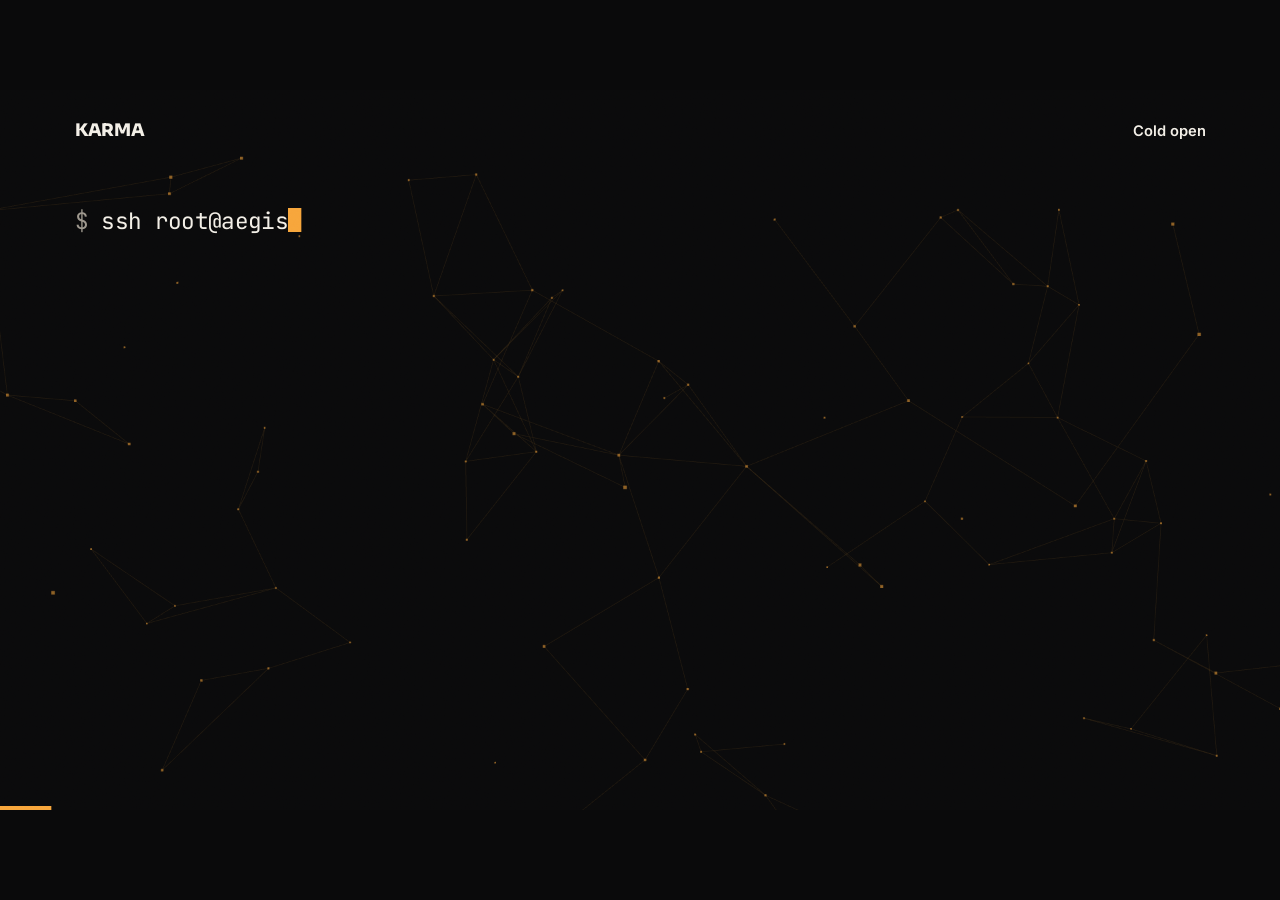
<file: presentation/index.html>
<!doctype html>
<html lang="en">
<head>
<meta charset="utf-8">
<meta name="viewport" content="width=device-width,initial-scale=1">
<title>KARMA — The attack returns</title>
<link rel="icon" href="assets/logo_icon.ico">
<link rel="stylesheet" href="styles.css">
</head>
<body>
<div class="stage" id="stage">
  <canvas id="net" aria-hidden="true"></canvas>

  <header class="chrome" id="chrome">
    <span class="wordmark" id="home" title="Back to the first slide (Home)">KARMA</span>
    <span class="chapter" id="chapter">Cold open</span>
  </header>

  <main id="deck">

  <!-- 1 · COLD OPEN -->
  <section class="slide f-dark" data-chapter="Cold open" data-id="cold">
    <pre class="term" id="term" aria-label="An attacker logs in over SSH and runs whoami and cat /etc/passwd"></pre>
    <div class="cold-copy">
      <h2 class="mega split">Someone just broke in.</h2>
      <p class="lede in">Not into our server. Into our trap.</p>
    </div>
  </section>

  <!-- 2 · COVER -->
  <section class="slide f-split" data-chapter="Threat deception platform" data-id="cover">
    <div class="cover-head" aria-hidden="true">
      <div class="ch ch-top"><span>The attack <span class="slot"><video muted loop playsinline preload="auto" poster="assets/video/attack-map.jpg"><source src="assets/video/attack-map.webm" type="video/webm"><source src="assets/video/attack-map.mp4" type="video/mp4"></video></span></span><span>returns.</span></div>
      <div class="ch ch-bot"><span>The attack <span class="slot slot-ghost"></span></span><span>returns.</span></div>
    </div>
    <h1 class="sr">The attack returns: KARMA, a honeypot threat-deception platform</h1>
    <div class="cover-foot">
      <p class="cover-sub in">KARMA is a honeypot platform. It lures attackers into fake servers, reads every move they make, and locks them out.</p>
      <p class="cover-meta in">Semester VI Diploma Major Project · Cyber Security &amp; Engineering · The Oxford Evening Polytechnic</p>
    </div>
  </section>

  <!-- 3 · WORLD BREACHES -->
  <section class="slide f-dark" data-chapter="The problem" data-id="world" data-steps="4">
    <div class="names-col">
      <h2 class="names split-off">
        <span class="lead-in">Breached since 2024:</span>
        <span class="nm" data-i="0">Salesforce,</span>
        <span class="nm" data-i="1">Coupang,</span>
        <span class="nm" data-i="2">Co-op,</span>
        <span class="nm" data-i="3">Jaguar Land Rover,</span>
        <span class="nm" data-i="4">Canvas.</span>
      </h2>
      <p class="note in">Real headlines. Press <b>→</b> to walk through them.</p>
    </div>
    <div class="evidence">
      <div class="pile">
        <img class="clip" data-i="0" src="assets/news/salesforce.jpg" alt="TechCrunch headline: Hacking group claims theft of 1 billion records from Salesforce customer databases">
        <img class="clip" data-i="1" src="assets/news/coupang.jpg" alt="TechCrunch headline: Korea's Coupang says data breach exposed nearly 34M customers' personal information">
        <img class="clip" data-i="2" src="assets/news/coop.jpg" alt="TechCrunch headline: UK retail giant Co-op confirms hackers stole all 6.5 million customer records">
        <img class="clip" data-i="3" src="assets/news/jlr.jpg" alt="City AM headline: £1.9bn price tag makes JLR Britain's most expensive cyber attack">
        <img class="clip" data-i="4" src="assets/news/canvas.jpg" alt="KrebsOnSecurity headline: Canvas Breach Disrupts Schools and Colleges Nationwide">
      </div>
      <div class="figure">
        <div class="big" id="worldNum">1 billion</div>
        <div class="cap" id="worldCap">records claimed stolen from Salesforce customers' databases</div>
        <div class="src" id="worldSrc">TechCrunch · 3 October 2025</div>
      </div>
    </div>
  </section>

  <!-- 4 · INDIA -->
  <section class="slide f-dark" data-chapter="The problem" data-id="india" data-steps="2">
    <div class="names-col">
      <h2 class="names split-off">
        <span class="lead-in">And here in India:</span>
        <span class="nm" data-i="0">Star Health,</span>
        <span class="nm" data-i="1">Tata Technologies,</span>
        <span class="nm" data-i="2">and 29 lakh more.</span>
      </h2>
      <p class="note in">It is not somewhere else. It is here, in the same country.</p>
    </div>
    <div class="evidence">
      <div class="pile">
        <img class="clip" data-i="0" src="assets/news/starhealth.jpg" alt="TechCrunch headline: India's Star Health confirms data breach after cybercriminals post customers' health data online">
        <img class="clip" data-i="1" src="assets/news/tata.jpg" alt="BleepingComputer headline: Hunters International ransomware claims attack on Tata Technologies">
        <img class="clip" data-i="2" src="assets/news/certin.jpg" alt="Morung Express headline: CERT-In handled over 29.44 lakh cyber incidents in 2025">
      </div>
      <div class="figure">
        <div class="big" id="indiaNum">31 million</div>
        <div class="cap" id="indiaCap">policyholders' names, addresses and medical reports posted online</div>
        <div class="src" id="indiaSrc">TechCrunch · 9 October 2024</div>
      </div>
    </div>
  </section>

  <!-- 5 · 241 DAYS -->
  <section class="slide f-dark" data-chapter="The problem" data-id="days">
    <div class="days-copy">
      <h2 class="h2 split">241 days inside before anyone notices.</h2>
      <p class="lede in">That is the average time to identify and contain a breach. Each square is one day the intruder walks around unseen.</p>
      <p class="src in">IBM Cost of a Data Breach Report 2025 · average cost of a breach: $4.44 million</p>
    </div>
    <div class="days-grid" id="daysGrid" aria-hidden="true"></div>
    <div class="days-count"><span id="daysNum">0</span><span class="days-unit">days</span></div>
  </section>

  <!-- 6 · WALLS FAIL -->
  <section class="slide f-paper" data-chapter="Why walls fail" data-id="walls">
    <div class="ledger-head">
      <h2 class="h2 split">Attackers bring keys.</h2>
      <p class="lede in">A firewall checks the door. It blocks what it knows is bad. A stolen login, a trusted supplier or a ransomware loader looks good, so it walks straight in.</p>
      <p class="src in">Verizon 2025 Data Breach Investigations Report · 12,195 confirmed breaches</p>
    </div>
    <div class="ledger">
      <div class="row in"><span class="fig">22</span><span class="unit">%</span><span class="cap">start with <b>stolen credentials</b>: a valid password the firewall waves through.</span></div>
      <div class="row in"><span class="fig">44</span><span class="unit">%</span><span class="cap">involve <b>ransomware</b>; the damage is done before anyone looks.</span></div>
      <div class="row in"><span class="fig">30</span><span class="unit">%</span><span class="cap">come through a <b>third party</b> you already trust.</span></div>
    </div>
  </section>

  <!-- 7 · THE SHIFT -->
  <section class="slide f-amber" data-chapter="The shift" data-id="shift">
    <h2 class="mega split">Stop building walls. | Lay traps.</h2>
    <p class="lede shift-lede in">A <b>honeypot</b> is a decoy server that looks more valuable than the real one. Nobody has a reason to touch it, so anyone who does is an intruder.</p>
    <div class="versus">
      <div class="vs-col in"><h3>A firewall</h3><p>waits at the edge</p><p>blocks only what it already knows</p><p>thousands of alerts, most of them noise</p><p>sees nothing once they are inside</p></div>
      <div class="vs-col vs-trap in"><h3>A honeypot</h3><p>invites the attacker in</p><p>treats any touch as an attack</p><p>almost no false positives</p><p>records every move inside</p></div>
    </div>
  </section>

  <!-- 8 · HOW IT WORKS (drag through the stages) -->
  <section class="slide f-halves" data-chapter="How a honeypot works" data-id="how" data-steps="3">
    <div class="how-left">
      <div class="clauses">
        <h2 class="clause on" data-i="0">Lure them in.</h2>
        <h2 class="clause" data-i="1">Let them touch the fake.</h2>
        <h2 class="clause" data-i="2">Read every move.</h2>
        <h2 class="clause" data-i="3">Lock the door behind them.</h2>
      </div>
      <div class="explains">
        <p class="explain on" data-i="0">KARMA runs fake services that look real: an Ubuntu SSH server, a company web portal, an FTP file share full of tempting files.</p>
        <p class="explain" data-i="1">The attacker aims at production, but the first thing they reach is the decoy. The real server is never touched.</p>
        <p class="explain" data-i="2">Every command is logged, mapped to a MITRE ATT&amp;CK technique and given a risk score from 0 to 100.</p>
        <p class="explain" data-i="3">Cross a risk of 75 and KARMA quarantines the attacker. Every new attempt is refused and shown as BLOCKED.</p>
      </div>
    </div>
    <div class="how-right">
      <svg class="howsvg" id="howSvg" viewBox="0 0 900 780" role="img" aria-label="Diagram: an attacker aims at the real server, the path bends into the KARMA decoy, the attack is profiled and the attacker is blocked">
        <g class="n-real">
          <rect x="560" y="40" width="310" height="190" rx="14"/>
          <text x="715" y="125" class="t-big">Real server</text>
          <text x="715" y="172" class="t-small" id="realState">untouched</text>
        </g>
        <g class="n-decoy">
          <rect class="decoy-glow" x="544" y="464" width="342" height="222" rx="22"/>
          <rect x="560" y="480" width="310" height="190" rx="14"/>
          <text x="715" y="565" class="t-big">KARMA decoy</text>
          <text x="715" y="612" class="t-small">ubuntu · ssh 2222</text>
        </g>
        <g class="n-atk">
          <rect x="30" y="280" width="260" height="170" rx="14"/>
          <text x="160" y="358" class="t-big">Attacker</text>
          <text x="160" y="404" class="t-small" id="atkState">scanning…</text>
        </g>
        <path class="p-aim" d="M290 340 C 420 290, 460 150, 560 135"/>
        <path class="p-bend" id="pBend" d="M290 390 C 430 420, 450 570, 560 575"/>
        <circle class="pkt" r="11" cx="290" cy="390"/>
        <g id="howTag"><g transform="translate(300 690)">
          <rect width="300" height="80" rx="10"/>
          <text x="22" y="34" class="t-tag">T1059 · Execution</text>
          <text x="22" y="64" class="t-tag2">risk 90 / 100</text>
        </g></g>
        <g id="howLock"><g transform="translate(115 490)">
          <rect width="90" height="72" rx="10" y="38"/>
          <path d="M20 40 v-14 a25 25 0 0 1 50 0 v14" />
          <text x="45" y="160" class="t-blocked" text-anchor="middle">BLOCKED</text>
        </g></g>
      </svg>
      <div class="stops">
        <input type="range" min="0" max="3" step="1" value="0" id="howRange" aria-label="Stage">
        <div class="stop-names"><span class="on">Lure</span><span>Trap</span><span>Profile</span><span>Contain</span></div>
      </div>
    </div>
  </section>

  <!-- 9 · REVEAL -->
  <section class="slide f-dark" data-chapter="Introducing" data-id="reveal" data-steps="1">
    <h2 class="karma" aria-label="KARMA: Kanaka, Abhijeet, Raghunandan, Monitoring and Active cyber deception">KARMA</h2>
    <div class="acro" aria-hidden="true">
      <div class="ac"><b>K</b>anaka</div><div class="ac"><b>A</b>bhijeet</div><div class="ac"><b>R</b>aghunandan</div><div class="ac"><b>M</b>onitoring &amp;</div><div class="ac"><b>A</b>ctive cyber deception</div>
    </div>
    <p class="lede reveal-sub in">In security, karma is an attack that comes back to its sender. KARMA turns your own network into the trap.</p>
  </section>

  <!-- OBJECTIVES -->
  <section class="slide f-paper" data-chapter="Objectives" data-id="goals">
    <div class="ledger-head">
      <h2 class="h2 split">What we set out to build.</h2>
      <p class="lede in">One laptop that lures an attacker in, watches every move, names the technique and locks them out, live.</p>
      <p class="note scope in"><b>Out of scope:</b> guarding a real production network, machine-learning detection, and multi-site deployment.</p>
    </div>
    <ol class="goals">
      <li class="in"><span class="gn">01</span><span><b>Lure.</b> Convincing fake services: SSH, web portal, FTP, Telnet and RDP.</span></li>
      <li class="in"><span class="gn">02</span><span><b>Record.</b> Log every command and request, without anything running on the host.</span></li>
      <li class="in"><span class="gn">03</span><span><b>Classify.</b> Name each action with MITRE ATT&amp;CK and score its risk from 0 to 100.</span></li>
      <li class="in"><span class="gn">04</span><span><b>Contain.</b> Quarantine high-risk attackers automatically.</span></li>
      <li class="in"><span class="gn">05</span><span><b>Explain.</b> A live dashboard, attack map, phone alerts and an AI analyst.</span></li>
    </ol>
  </section>

  <!-- EXISTING TOOLS -->
  <section class="slide f-dark" data-chapter="Existing tools" data-id="compare">
    <h2 class="h2 split">Others do one part. KARMA does the loop.</h2>
    <div class="cmp">
      <div class="cr ch in"><span>Tool</span><span>What it does</span><span>What it leaves to you</span></div>
      <div class="cr in"><b>Firewall &amp; antivirus</b><span>Blocks traffic and files it already knows are bad</span><span>Blind to a valid, stolen login</span></div>
      <div class="cr in"><b>Cowrie</b><span>SSH and Telnet honeypot that writes logs</span><span>No dashboard, no MITRE view, no blocking</span></div>
      <div class="cr in"><b>T-Pot</b><span>Many honeypots with Elastic dashboards</span><span>Needs a Linux server running Docker; no automatic containment</span></div>
      <div class="cr in"><b>Wazuh</b><span>SIEM that collects logs from agents</span><span>No decoys; an agent on every host</span></div>
      <div class="cr cr-karma in"><b>KARMA</b><span>Decoys, SIEM, MITRE mapping, auto-quarantine and an AI analyst</span><span>One Python process on one laptop</span></div>
    </div>
  </section>

  <!-- 10 · LIVE MAP -->
  <section class="slide f-dark" data-chapter="Live attack map" data-id="map">
    <video class="map-vid" id="mapVid" muted loop playsinline preload="auto" poster="assets/video/attack-map.jpg"><source src="assets/video/attack-map.webm" type="video/webm"><source src="assets/video/attack-map.mp4" type="video/mp4"></video>
    <div class="map-copy">
      <h2 class="h2 split">Aimed at production. Landed in the trap.</h2>
      <p class="lede in">A real recording of KARMA's live attack map. Every attack starts on course for the production server; the honeypot pulls it in.</p>
    </div>
  </section>

  <!-- 11 · TYPE AN ATTACK (live thing) -->
  <section class="slide f-dark" data-chapter="Try it" data-id="type">
    <h2 class="h2 type-h split">Type what an attacker types.</h2>
    <div class="typeline" data-ui>
      <span class="prompt">root@aegis-gateway:~#</span>
      <input id="atkInput" class="atk-input" value="cat /etc/passwd" spellcheck="false" autocomplete="off" aria-label="Attacker command or web payload">
    </div>
    <div class="type-grid">
    <div class="seen" data-ui><div class="seen-k">The attacker sees</div><pre id="seenOut">root:x:0:0:root:/root:/bin/bash</pre></div>
    <div class="verdict" data-ui id="verdict">
      <div class="v-row"><span class="v-k">Caught by</span><span class="v-v" id="vSvc">SSH decoy · port 2222</span></div>
      <div class="v-row"><span class="v-k">MITRE ATT&amp;CK</span><span class="v-v" id="vMitre">T1059 · Command and Scripting Interpreter</span></div>
      <div class="v-row"><span class="v-k">Tactic</span><span class="v-v" id="vTactic">Execution</span></div>
      <div class="v-row"><span class="v-k">Risk</span><span class="v-v"><span class="meter"><span id="vBar"></span></span><span id="vScore">90</span></span></div>
      <div class="v-row v-act"><span class="v-k">KARMA does</span><span class="v-v" id="vAct">Quarantines the attacker</span></div>
    </div>
    </div>
    <div class="examples">
      <button data-ex="whoami">whoami</button>
      <button data-ex="ls -la">ls -la</button>
      <button data-ex="' OR 1=1 --">' OR 1=1 --</button>
      <button data-ex="/.env">/.env</button>
    </div>
    <p class="note type-note">These verdicts come from the same rules KARMA's engine uses. Web payloads are scored as a path or a login-form entry.</p>
  </section>

  <!-- ATTACK STORY -->
  <section class="slide f-paper" data-chapter="The demo story" data-id="story" data-steps="5">
    <h2 class="h2 flow-h split">Steal the keys. Trip the alarm.</h2>
    <div class="flow" id="storyFlow">
      <div class="node on" data-i="0"><div class="lib">Recon</div><div class="job"><code>nmap -sT -sV</code> finds open ports</div><div class="tag">T1046 · logged</div></div>
      <div class="node" data-i="1"><div class="lib">Web recon</div><div class="job"><code>robots.txt</code> and a forgotten <code>TODO(dev)</code> comment point to the file server</div><div class="tag">T1595 · logged</div></div>
      <div class="node" data-i="2"><div class="lib">Break-in</div><div class="job"><code>ssh root@… -p 2222</code>, any password, a fake Ubuntu shell</div><div class="tag">every command logged</div></div>
      <div class="node" data-i="3"><div class="lib">Loot</div><div class="job">downloads <code>deploy.env</code> and the AEGIS Word, Excel and PowerPoint files</div><div class="tag">Decoy file read alert</div></div>
      <div class="node" data-i="4"><div class="lib">Use the key</div><div class="job">sends the stolen API key or password back to KARMA</div><div class="tag">T1078 · risk 95</div></div>
      <div class="node" data-i="5"><div class="lib">Contained</div><div class="job">every new attempt is refused</div><div class="tag">BLOCKED</div></div>
    </div>
    <p class="say" id="storySay"></p>
    <p class="note flow-note"><b>Contain</b> mode blocks only high-risk acts. <b>Observe</b> mode never blocks, so the whole story can be rehearsed.</p>
  </section>

  <!-- 12 · FEATURES A -->
  <section class="slide f-dark" data-chapter="Inside KARMA" data-id="featA" data-steps="2">
    <h2 class="h2 feat-h split">One console for the whole hunt.</h2>
    <div class="feat-rows">
      <div class="fr on" data-i="0"><h3>A live dashboard</h3><p>Every probe lands on screen the second it happens: counters, trend lines and the Contain or Observe switch.</p></div>
      <div class="fr" data-i="1"><h3>Mapped to MITRE ATT&amp;CK</h3><p>Brute force becomes T1110, SQL injection T1190, a stolen key T1078: the language real SOC teams speak.</p></div>
      <div class="fr" data-i="2"><h3>Honeytokens</h3><p>A fake AWS key, admin URL and staging password, planted to be stolen. Using one sets off the alarm.</p></div>
    </div>
    <div class="feat-pic in">
        <img class="fp on" data-i="0" src="assets/shots/f-summary.jpg" alt="KARMA dashboard summary">
        <img class="fp" data-i="1" src="assets/shots/f-mitre.jpg" alt="MITRE ATT&amp;CK heatmap">
        <img class="fp" data-i="2" src="assets/shots/f-honeytokens.jpg" alt="Honeytoken vault">
    </div>
  </section>

  <!-- 13 · FEATURES B -->
  <section class="slide f-dark" data-chapter="Inside KARMA" data-id="featB" data-steps="2">
    <h2 class="h2 feat-h split">It watches, explains, and calls you.</h2>
    <div class="feat-rows">
      <div class="fr on" data-i="0"><h3>Five decoy services</h3><p>SSH, web, FTP, Telnet and RDP. All fake, all convincing; nothing an attacker types runs on the PC.</p></div>
      <div class="fr" data-i="1"><h3>An AI SOC copilot</h3><p>Ask “who is 192.168.137.5?” and get a forensic answer from live data, even offline.</p></div>
      <div class="fr" data-i="2"><h3>Your phone buzzes</h3><p>One push alert and e-mail when an attack starts, then silence while it runs. No spam.</p></div>
    </div>
    <div class="feat-pic in">
        <img class="fp on" data-i="0" src="assets/shots/f-decoys.jpg" alt="Decoy control">
        <img class="fp" data-i="1" src="assets/shots/f-ai-copilot.jpg" alt="AI SOC copilot">
        <img class="fp" data-i="2" src="assets/shots/f-alerts.jpg" alt="Alerts settings">
    </div>
  </section>

  <!-- AROUND IT -->
  <section class="slide f-dark" data-chapter="Inside KARMA" data-id="around">
    <h2 class="h2 feat-h split">And everything around it.</h2>
    <div class="cards">
      <div class="card in"><h3>Phishing analyzer</h3><p>Drop in a <code>.eml</code> e-mail: headers, links and urgency tricks are scored Legitimate, Suspicious or Malicious.</p></div>
      <div class="card in"><h3>Decoy documents</h3><p>Macro-enabled AEGIS Word, Excel and PowerPoint files. The download itself raises an alert.</p></div>
      <div class="card in"><h3>Launcher &amp; tester</h3><p>A desktop control panel picks the decoys; a built-in tester fires sample attacks at them.</p></div>
      <div class="card in"><h3>One-click <code>.exe</code></h3><p><code>setup.py</code> packs everything with PyInstaller. It runs on any Windows PC without Python.</p></div>
      <div class="card in"><h3>A real HTTPS name</h3><p><code>karma-honeypot.com</code> on the KARMA PC, with its own trusted local certificate.</p></div>
      <div class="card in"><h3>Reachable anywhere</h3><p>A built-in tunnel gives the decoys a public address. The attacker installs nothing.</p></div>
    </div>
  </section>

  <!-- 14 · ANATOMY OF AN ATTACK -->
  <section class="slide f-paper" data-chapter="Anatomy of an attack" data-id="anatomy" data-steps="5">
    <h2 class="h2 flow-h split">One keystroke, end to end.</h2>
    <div class="flow" id="flow">
      <div class="node on" data-i="0"><div class="lib">Attacker</div><div class="job">types <code>whoami</code> into what looks like a real Ubuntu server</div></div>
      <div class="node" data-i="1"><div class="lib">Paramiko</div><div class="job">a real SSH server that only <b>pretends</b>; port 2222</div></div>
      <div class="node" data-i="2"><div class="lib">Virtual shell</div><div class="job">answers from a fake filesystem. Nothing runs on the PC</div></div>
      <div class="node" data-i="3"><div class="lib">MITRE mapper</div><div class="job">recognises T1059 and scores the risk at 90 / 100</div></div>
      <div class="node" data-i="4"><div class="lib">SQLite</div><div class="job">saves the event; a CSV audit copy is written too</div></div>
      <div class="node" data-i="5"><div class="lib">FastAPI</div><div class="job">streams it over a WebSocket to the <b>dashboard</b> (Chart.js, Leaflet) and your <b>phone</b> (ntfy)</div></div>
      <div class="packet" id="packet"><code>whoami</code></div>
    </div>
    <p class="say" id="say"></p>
    <p class="note flow-note">Press <b>→</b> to follow the packet.</p>
  </section>

  <!-- 15 · ANATOMY OF THE STACK -->
  <section class="slide f-dark" data-chapter="Anatomy of the stack" data-id="stack" data-steps="4">
    <div class="stack-copy">
      <h2 class="h2 split">Five layers, one Python process.</h2>
      <div class="layer-notes">
        <div class="ln on" data-i="0"><h3>Interface</h3><p><b>Vanilla JS</b>, <b>Chart.js</b> charts, a <b>Leaflet</b> map. No framework, so it loads instantly.</p></div>
        <div class="ln" data-i="1"><h3>Server</h3><p><b>FastAPI</b> on <b>Uvicorn</b> serves the API; <b>WebSockets</b> push live events; <b>Pydantic</b> checks every input.</p></div>
        <div class="ln" data-i="2"><h3>Brain</h3><p>The <b>MITRE mapper</b> and <b>threat score</b> judge each event; <b>DeepSeek</b> or an offline analyst explains it.</p></div>
        <div class="ln" data-i="3"><h3>Traps</h3><p><b>Paramiko</b> SSH, raw-socket FTP, Telnet and RDP, a fake web portal and a <b>virtual shell</b>.</p></div>
        <div class="ln" data-i="4"><h3>Memory</h3><p><b>SQLite</b> keeps every event; timestamped <b>CSV</b> segments keep an audit trail.</p></div>
      </div>
    </div>
    <div class="plates" id="plates" aria-hidden="true">
      <div class="plate on" data-i="0"><span>Interface</span></div>
      <div class="plate" data-i="1"><span>Server</span></div>
      <div class="plate" data-i="2"><span>Brain</span></div>
      <div class="plate" data-i="3"><span>Traps</span></div>
      <div class="plate" data-i="4"><span>Memory</span></div>
    </div>
  </section>

  <!-- SECURITY OF KARMA -->
  <section class="slide f-amber" data-chapter="Security of KARMA" data-id="secure">
    <div class="ledger-head">
      <h2 class="h2 split">Built to be attacked.</h2>
      <p class="lede in">A honeypot invites attackers in, so KARMA itself has to be hard to break.</p>
    </div>
    <div class="cards two">
      <div class="card in"><h3>Nothing runs</h3><p>The shell is simulated: no programs, pipes, installs or host files. Sessions end after 30 minutes, or 10 minutes idle.</p></div>
      <div class="card in"><h3>Console stays private</h3><p>The dashboard answers only the KARMA PC, needs a 43-character admin token, and logs out after 8 hours.</p></div>
      <div class="card in"><h3>Floods are capped</h3><p>10 logins and 600 requests a minute per IP; 64 clients per decoy.</p></div>
      <div class="card in"><h3>Secrets stay hidden</h3><p>Captured passwords are blanked out of the logs; API keys live in a git-ignored <code>.env</code>.</p></div>
    </div>
  </section>

  <!-- TESTING -->
  <section class="slide f-paper" data-chapter="Testing" data-id="tests">
    <div class="ledger-head">
      <h2 class="h2 split">Fourteen tests. All passed.</h2>
      <p class="lede in">The system test cases from our project report, run against the live platform: every decoy, the detection engine, containment, the dashboard and the AI.</p>
      <p class="note result in">Automated checks also run on Windows and Linux for every change.</p>
    </div>
    <div class="tcs">
      <div class="tc in"><code>TC-01</code><span>Risk score bands and cap</span><b>PASS</b></div>
      <div class="tc in"><code>TC-02</code><span>MITRE mapping of six payloads</span><b>PASS</b></div>
      <div class="tc in"><code>TC-03</code><span>SSH login and fake shell</span><b>PASS</b></div>
      <div class="tc in"><code>TC-04</code><span>Web injections and probes</span><b>PASS</b></div>
      <div class="tc in"><code>TC-05</code><span>FTP, Telnet and RDP decoys</span><b>PASS</b></div>
      <div class="tc in"><code>TC-06</code><span>Honeytoken URL and API traps</span><b>PASS</b></div>
      <div class="tc in"><code>TC-07</code><span>Auto-quarantine, block, unblock</span><b>PASS</b></div>
      <div class="tc in"><code>TC-08</code><span>Burst of 25 rapid probes</span><b>PASS</b></div>
      <div class="tc in"><code>TC-09</code><span>CSV audit: one row per event</span><b>PASS</b></div>
      <div class="tc in"><code>TC-10</code><span>REST API counts agree</span><b>PASS</b></div>
      <div class="tc in"><code>TC-11</code><span>Phishing e-mail flagged</span><b>PASS</b></div>
      <div class="tc in"><code>TC-12</code><span>AI Copilot answer and fallback</span><b>PASS</b></div>
      <div class="tc in"><code>TC-13</code><span>Dashboard refused from outside</span><b>PASS</b></div>
      <div class="tc in"><code>TC-14</code><span>Decoy switched off and on</span><b>PASS</b></div>
    </div>
  </section>

  <!-- 16 · NUMBERS -->
  <section class="slide f-amber" data-chapter="By the numbers" data-id="nums">
    <div class="ledger-head">
      <h2 class="h2 split">KARMA, counted.</h2>
      <p class="lede in">Built by four students in one semester, and tested automatically on both Windows and Linux on every change.</p>
    </div>
    <div class="ledger">
      <div class="row in"><span class="fig" data-count="5">0</span><span class="cap">decoy services: SSH, web, FTP, Telnet and RDP</span></div>
      <div class="row in"><span class="fig" data-count="6">0</span><span class="cap">MITRE ATT&amp;CK techniques recognised automatically</span></div>
      <div class="row in"><span class="fig" data-count="14">0</span><span class="cap">system test cases, all passed</span></div>
      <div class="row in"><span class="fig" data-count="0">0</span><span class="cap">attacker commands ever run on the host PC</span></div>
    </div>
  </section>

  <!-- LIMITATIONS & FUTURE -->
  <section class="slide f-dark" data-chapter="Limitations and future scope" data-id="limits">
    <h2 class="h2 split">Where it goes next.</h2>
    <div class="lim">
      <div class="lim-col in"><h3>Today</h3>
        <p>One laptop and one SQLite file, not a distributed SIEM.</p>
        <p>Rule-based detection; a careful attacker can phrase around it.</p>
        <p>Geolocation is city-level and approximate; VPNs show the provider.</p>
        <p>Through the tunnel every attacker appears as 127.0.0.1.</p>
        <p>OS firewall blocking is optional, off by default, and needs Administrator rights.</p>
        <p>One admin token, no user roles.</p>
      </div>
      <div class="lim-col lim-next in"><h3>Future scope</h3>
        <p><b>Firewall hardening:</b> on by default, with rules that survive a restart.</p>
        <p><b>Distributed sensors</b> on many hosts, reporting to one KARMA server.</p>
        <p><b>Scalable storage:</b> PostgreSQL or Elasticsearch with retention.</p>
        <p><b>Richer decoys:</b> bigger fake filesystem, malware capture, SMB, MySQL, Redis.</p>
        <p><b>Standard exports:</b> Syslog/CEF, STIX 2.1; alerts to Telegram or Slack.</p>
        <p><b>Smarter analytics:</b> session clustering, anomaly detection, more ATT&amp;CK techniques.</p>
        <p><b>Local AI model,</b> so no telemetry leaves the organisation.</p>
        <p><b>Role-based access</b> and a multi-tenant dashboard.</p>
      </div>
    </div>
  </section>

  <!-- CONCLUSION -->
  <section class="slide f-amber" data-chapter="Conclusion" data-id="conclude">
    <h2 class="mega split">They came for our data. | We got theirs.</h2>
    <p class="lede conclude-lede in">KARMA shows that one ordinary laptop can lure, profile and contain an attacker in real time: decoys, SIEM, MITRE mapping and active defence in a single Python process.</p>
    <p class="note conclude-note in">Every attacker who touches the trap leaves their IP, tools, commands and intent behind.</p>
  </section>

  <!-- 17 · THANK YOU -->
  <section class="slide f-dark" data-chapter="Thank you" data-id="end">
    <h2 class="mega split">Thank you. Questions?</h2>
    <div class="team">
      <figure class="in"><img src="assets/team/Abhijeet_DP.png" alt="Abhijeet Kumar"><figcaption><b>Abhijeet Kumar</b>Core architect &amp; lead developer</figcaption></figure>
      <figure class="in"><img src="assets/team/Kanaka_C_DP.png" alt="Kanaka C"><figcaption><b>Kanaka C</b>Security analyst &amp; frontend</figcaption></figure>
      <figure class="in"><img src="assets/team/Raghu_TV_DP.png" alt="Raghunandan T V"><figcaption><b>Raghunandan T V</b>Backend</figcaption></figure>
      <figure class="in"><img src="assets/team/Sanjay_DP.png" alt="Sanjay Kashyap"><figcaption><b>Sanjay Kashyap</b>Security QA &amp; penetration testing</figcaption></figure>
      <figure class="in guide"><img src="assets/team/Subhash_JR_DP.png" alt="Mr. Subhash J R"><figcaption><b>Mr. Subhash J R</b>Project guide</figcaption></figure>
    </div>
    <p class="note in">The honeypot is still running. Ask us anything.</p>
  </section>

  </main>

  <div class="grain" aria-hidden="true"></div>
  <div class="progress" aria-hidden="true"><span id="progress"></span></div>
</div>

<script src="vendor/gsap.min.js"></script>
<script src="vendor/three.min.js"></script>
<script src="app.js"></script>
</body>
</html>
</file>
<file: presentation/styles.css>
/* KARMA deck — designed on a 1920×1080 stage that scales to any screen. */
@font-face{font-family:Sora;src:url(vendor/fonts/sora-latin-800-normal.woff2) format("woff2");font-weight:800;font-display:block}
@font-face{font-family:Sora;src:url(vendor/fonts/sora-latin-700-normal.woff2) format("woff2");font-weight:700;font-display:block}
@font-face{font-family:Sora;src:url(vendor/fonts/sora-latin-600-normal.woff2) format("woff2");font-weight:600;font-display:block}
@font-face{font-family:Inter;src:url(vendor/fonts/inter-latin-400-normal.woff2) format("woff2");font-weight:400;font-display:block}
@font-face{font-family:Inter;src:url(vendor/fonts/inter-latin-500-normal.woff2) format("woff2");font-weight:500;font-display:block}
@font-face{font-family:Inter;src:url(vendor/fonts/inter-latin-600-normal.woff2) format("woff2");font-weight:600;font-display:block}
@font-face{font-family:Mono;src:url(vendor/fonts/jetbrains-mono-latin-400-normal.woff2) format("woff2");font-weight:400;font-display:block}
@font-face{font-family:Mono;src:url(vendor/fonts/jetbrains-mono-latin-700-normal.woff2) format("woff2");font-weight:700;font-display:block}

:root{
  --bg:#0a0a0b;        /* ground */
  --raise:#151517;     /* one tone step up */
  --ink:#f3efe7;       /* text on dark */
  --soft:#9d978d;      /* secondary on dark */
  --dim:#55524d;       /* names not yet lit (≥3:1 on ground) */
  --amber:#f7a53b;     /* KARMA */
  --amber-ink:#1d1206; /* text on amber */
  --red:#ff4d4d;       /* damage */
  --paper:#ece7dd;     /* light field */
  --paper-ink:#121110;
  --paper-soft:#5f5a52;
  --m:112px;           /* outer margin */
  --ease:cubic-bezier(.16,1,.3,1);
}
*{box-sizing:border-box;margin:0;padding:0}
html,body{height:100%;background:var(--bg);overflow:hidden}
body{color:var(--ink);font:400 26px/1.5 Inter,system-ui,sans-serif;-webkit-font-smoothing:antialiased}
b{font-weight:600}
.sr{position:absolute;width:1px;height:1px;overflow:hidden;clip:rect(0 0 0 0)}

.stage{position:absolute;left:50%;top:50%;width:1920px;height:1080px;transform-origin:0 0;overflow:hidden;background:var(--bg)}
#net{position:absolute;inset:0;width:1920px;height:1080px;z-index:0}

/* chrome: takes the ink of the chapter beneath it */
.chrome{position:absolute;z-index:20;left:var(--m);right:var(--m);top:48px;display:flex;justify-content:space-between;align-items:baseline;
  font:600 22px/1 Inter,sans-serif;color:var(--ink);transition:color .3s}
.chrome .wordmark{cursor:pointer;font:800 26px/1 Sora,sans-serif;letter-spacing:-.02em}
.chrome.dark{color:var(--paper-ink)}
.progress{position:absolute;z-index:20;left:0;right:0;bottom:0;height:6px}
.progress span{display:block;height:100%;width:0;background:var(--amber);transition:width .6s var(--ease)}
.grain{position:absolute;inset:-50%;z-index:30;pointer-events:none;opacity:.07;mix-blend-mode:overlay;
  background-image:url("data:image/svg+xml;utf8,<svg xmlns='http://www.w3.org/2000/svg' width='220' height='220'><filter id='n'><feTurbulence type='fractalNoise' baseFrequency='.85' numOctaves='3' stitchTiles='stitch'/></filter><rect width='100%' height='100%' filter='url(%23n)'/></svg>");
  animation:grain 1.2s steps(6) infinite}
@keyframes grain{0%{transform:translate(0,0)}20%{transform:translate(-3%,2%)}40%{transform:translate(2%,-3%)}60%{transform:translate(-2%,-1%)}80%{transform:translate(3%,3%)}100%{transform:translate(0,0)}}

/* slides */
#deck{position:absolute;inset:0;z-index:1}
.slide{position:absolute;inset:0;padding:170px var(--m) 110px;visibility:hidden}
.slide.active{visibility:visible}
.f-dark{background:transparent}
.f-paper{background:var(--paper);color:var(--paper-ink)}
.f-amber{background:var(--amber);color:var(--amber-ink)}

/* type: three working sizes + one poster size */
.mega{font:800 168px/.9 Sora,sans-serif;letter-spacing:-.045em}
.h2{font:800 104px/.95 Sora,sans-serif;letter-spacing:-.04em;max-width:1400px}
.lede{font-size:34px;line-height:1.38;max-width:1080px}
.note{font-size:22px;color:var(--soft)}
.src{font-size:20px;color:var(--soft);margin-top:22px}
.f-paper .src,.f-paper .note{color:var(--paper-soft)}
.f-amber .src,.f-amber .note{color:#5a3a0e}
code{font-family:Mono,monospace;font-size:.9em}

/* word-mask reveal */
.split .w{display:inline-block;overflow:hidden;vertical-align:top;padding-bottom:.08em;margin-bottom:-.08em}
.split .w>span{display:inline-block;will-change:transform}

/* 1 · cold open */
.term{font:400 34px/1.55 Mono,monospace;color:var(--soft);min-height:330px;white-space:pre}
.term .u{color:var(--ink)}
.term .ok{color:var(--amber)}
.term .cur{display:inline-block;width:.6em;height:1.05em;background:var(--amber);vertical-align:-.15em;animation:blink 1s steps(1) infinite}
@keyframes blink{50%{opacity:0}}
.cold-copy{position:absolute;left:var(--m);right:var(--m);bottom:150px}
.cold-copy .mega{font-size:150px}
.cold-copy .lede{margin-top:34px;color:var(--soft)}

/* 2 · cover: headline across two fields */
.f-split{background:var(--bg)}
.f-split::after{content:"";position:absolute;left:0;right:0;top:540px;bottom:0;background:var(--amber);z-index:0}
.cover-head{position:absolute;inset:0;z-index:1}
.ch{position:absolute;inset:0;display:flex;flex-direction:column;align-items:center;padding-top:318px;
  font:800 196px/.86 Sora,sans-serif;letter-spacing:-.05em;text-transform:uppercase;white-space:nowrap}
.ch-top{color:var(--amber);clip-path:inset(0 0 50% 0)}
.ch-bot{color:var(--amber-ink);clip-path:inset(50% 0 0 0)}
.slot{display:inline-block;width:2.15em;height:.74em;border-radius:.12em;overflow:hidden;vertical-align:.02em;margin-left:.12em;background:var(--raise)}
.slot video{width:100%;height:100%;object-fit:cover;object-position:60% 50%;display:block}
.slot-ghost{background:transparent}
.cover-foot{position:absolute;z-index:2;left:var(--m);right:var(--m);bottom:70px;text-align:center;color:var(--amber-ink)}
.cover-sub{font-size:34px;line-height:1.35;max-width:1180px;margin:0 auto}
.cover-meta{font-size:20px;margin-top:26px;color:#5a3a0e}

/* 3–4 · names + evidence */
.names-col{position:absolute;left:var(--m);top:200px;width:780px}
.names{font:800 84px/1.02 Sora,sans-serif;letter-spacing:-.04em}
.names .lead-in{display:block;color:var(--ink);margin-bottom:.12em}
.names .nm{color:var(--dim);transition:color .4s}
.names .nm.on{color:var(--ink)}
#world .names .nm.on,#india .names .nm.on{color:var(--red)}
.names-col .note{margin-top:42px}
.evidence{position:absolute;right:var(--m);top:200px;width:880px}
.pile{position:relative;height:440px}
.clip{position:absolute;inset:0;width:100%;height:440px;object-fit:cover;object-position:top center;background:#fff;
  opacity:0;transform-origin:50% 60%}
.figure{margin-top:46px}
.figure .big{font:800 136px/.9 Sora,sans-serif;letter-spacing:-.045em;color:var(--red);font-variant-numeric:tabular-nums}
.figure .cap{font-size:30px;line-height:1.3;margin-top:18px;max-width:860px}
.figure .src{margin-top:14px}

/* 5 · 241 days */
.days-copy{position:absolute;left:var(--m);top:190px;width:820px}
.days-copy .h2{font-size:96px}
.days-copy .lede{margin-top:40px;font-size:30px}
.days-grid{position:absolute;right:var(--m);top:196px;width:840px;display:grid;grid-template-columns:repeat(20,1fr);gap:8px}
.days-grid i{display:block;aspect-ratio:1;background:var(--raise);border-radius:3px}
.days-grid i.on{background:var(--red)}
.days-count{position:absolute;right:var(--m);bottom:120px;font:800 200px/.85 Sora,sans-serif;letter-spacing:-.05em;color:var(--red);font-variant-numeric:tabular-nums}
.days-unit{font-size:60px;margin-left:20px;letter-spacing:-.02em}

/* 6 & 16 · ledger */
.ledger-head{position:absolute;left:var(--m);top:200px;width:820px}
.ledger-head .h2{font-size:96px}
.ledger-head .lede{margin-top:40px;font-size:30px}
.ledger{position:absolute;right:var(--m);top:210px;width:860px;display:flex;flex-direction:column;gap:46px}
.ledger .row{display:grid;grid-template-columns:270px 80px 1fr;align-items:baseline}
.ledger .fig{font:800 190px/.85 Sora,sans-serif;letter-spacing:-.05em;text-align:right;font-variant-numeric:tabular-nums}
.ledger .unit{font:800 72px/1 Sora,sans-serif;padding-left:6px}
.ledger .cap{font-size:28px;line-height:1.3;padding-left:24px}
#nums .ledger{gap:34px;top:190px}
#nums .ledger .row{grid-template-columns:240px 1fr}
#nums .ledger .fig{font-size:150px}

/* 7 · shift */
#shift .mega{font-size:150px;max-width:1700px}
.shift-lede{margin-top:44px;font-size:32px;max-width:1240px}
.versus{position:absolute;left:var(--m);right:var(--m);bottom:96px;display:grid;grid-template-columns:1fr 1fr;gap:28px}
.vs-col{background:rgba(29,18,6,.09);border-radius:8px;padding:34px 40px}
.vs-col h3{font:800 50px/1 Sora,sans-serif;letter-spacing:-.03em;margin-bottom:18px}
.vs-col p{font-size:28px;line-height:1.5}
.vs-trap{background:var(--amber-ink);color:var(--amber)}
.vs-trap p{color:var(--ink)}

/* 8 · how it works — two halves */
.f-halves{padding:0;background:transparent}
.how-left{position:absolute;left:0;top:0;bottom:0;width:960px;padding:200px 80px 0 var(--m)}
.how-right{position:absolute;right:0;top:0;bottom:0;width:960px;background:var(--paper);color:var(--paper-ink)}
.clauses{position:relative;height:300px}
.clause{position:absolute;left:0;top:0;font:800 104px/.95 Sora,sans-serif;letter-spacing:-.04em;opacity:0;transition:opacity .25s}
.clause.on{opacity:1}
.explains{position:relative;margin-top:40px;height:200px}
.explain{position:absolute;left:0;top:0;font-size:32px;line-height:1.4;max-width:740px;opacity:0;transition:opacity .25s}
.explain.on{opacity:1}
.howsvg{position:absolute;left:30px;top:110px;width:900px;height:780px}
.howsvg g[class^="n-"] rect{fill:#fff;stroke:none}
.howsvg .t-big{font:700 38px Sora,sans-serif;fill:var(--paper-ink);text-anchor:middle}
.howsvg .t-small{font:500 24px Inter,sans-serif;fill:var(--paper-soft);text-anchor:middle}
.howsvg .n-decoy>rect:nth-child(2){fill:var(--amber)}
.decoy-glow{fill:var(--amber)!important;opacity:.25;transform-box:fill-box;transform-origin:center;animation:pulse 1.8s var(--ease) infinite}
@keyframes pulse{0%{transform:scale(.94);opacity:.45}100%{transform:scale(1.12);opacity:0}}
.p-aim{fill:none;stroke:#b9b2a6;stroke-width:5;stroke-dasharray:14 14}
.p-bend{fill:none;stroke:var(--amber-ink);stroke-width:7;stroke-linecap:round}
.pkt{fill:var(--red)}
#howTag rect{fill:var(--paper-ink)}
.t-tag{font:700 26px Sora,sans-serif;fill:var(--amber)}
.t-tag2{font:500 22px Inter,sans-serif;fill:var(--ink)}
#howLock rect{fill:var(--red)}
#howLock path{fill:none;stroke:var(--red);stroke-width:10}
.t-blocked{font:800 40px Sora,sans-serif;fill:var(--red)}
.stops{position:absolute;left:80px;right:80px;bottom:70px}
.stops input{width:100%;-webkit-appearance:none;appearance:none;height:10px;background:#cfc8bb;outline:none;cursor:pointer}
.stops input::-webkit-slider-thumb{-webkit-appearance:none;width:36px;height:36px;background:var(--amber-ink)}
.stops input::-moz-range-thumb{width:36px;height:36px;background:var(--amber-ink);border:0;border-radius:0}
.stops input:focus-visible::-webkit-slider-thumb{outline:4px solid var(--amber);outline-offset:3px}
.stop-names{display:flex;justify-content:space-between;margin-top:20px;font:600 24px Inter,sans-serif;color:var(--paper-soft)}
.stop-names span.on{color:var(--paper-ink)}

/* 9 · reveal */
#reveal{display:flex;flex-direction:column;justify-content:center}
.karma{font:800 380px/.82 Sora,sans-serif;letter-spacing:-.06em;color:var(--amber);transform-origin:0 50%}
.acro{position:absolute;left:var(--m);top:190px;display:flex;flex-direction:column;gap:6px}
.ac{font:700 64px/1.08 Sora,sans-serif;letter-spacing:-.03em;color:var(--ink);opacity:0}
.ac b{font-weight:800;color:var(--amber);font-size:1.5em;letter-spacing:-.05em}
.reveal-sub{margin-top:70px;color:var(--soft)}
#reveal.open .reveal-sub{position:absolute;left:1000px;right:var(--m);bottom:160px}

/* 10 · map */
.map-vid{position:absolute;left:var(--m);right:var(--m);top:120px;width:calc(100% - 2*var(--m));height:640px;object-fit:cover;object-position:50% 70%;border-radius:8px;background:var(--raise)}
.map-copy{position:absolute;z-index:2;left:var(--m);right:var(--m);bottom:84px;display:grid;grid-template-columns:1.15fr .85fr;gap:80px;align-items:end}
.map-copy .h2{font-size:84px}
.map-copy .lede{font-size:28px;color:var(--soft)}

/* 11 · type an attack */
.type-h{font-size:96px}
.typeline{margin-top:70px;display:flex;align-items:baseline;gap:26px;background:var(--raise);padding:28px 36px;border-radius:6px;max-width:1690px}
.prompt{font:400 30px Mono,monospace;color:var(--soft);white-space:nowrap}
.atk-input{flex:1;background:none;border:0;outline:0;color:var(--amber);font:700 74px/1.1 Mono,monospace;caret-color:var(--amber);min-width:0}
.type-grid{margin-top:28px;display:grid;grid-template-columns:1fr 1fr;gap:28px;max-width:1696px}
.seen{background:#000;border-radius:6px;padding:28px 36px}
.seen-k{font-size:20px;color:var(--soft);margin-bottom:14px}
.seen pre{font:400 26px/1.5 Mono,monospace;color:#7ee08a;white-space:pre-wrap;word-break:break-all}
.seen pre.long{font-size:19px;white-space:pre}  /* ls -l rows are 66 columns wide */
.verdict{display:flex;flex-direction:column;background:var(--raise);border-radius:6px;overflow:hidden}
.v-row{padding:16px 32px;display:grid;grid-template-columns:200px 1fr;align-items:center;gap:20px}
.v-row:nth-child(even){background:#1b1b1e}
.v-k{font-size:20px;color:var(--soft)}
.v-v{font:600 28px/1.25 Inter,sans-serif;display:flex;align-items:center;gap:14px}
.v-act{background:var(--amber)!important;color:var(--amber-ink)}
.v-act .v-k{color:#5a3a0e}
.v-act.calm{background:#2a2a2e!important;color:var(--ink)}
.v-act.calm .v-k{color:var(--soft)}
.meter{display:inline-block;width:150px;height:14px;background:#2c2c30}
.meter span{display:block;height:100%;width:90%;background:var(--red);transition:width .35s var(--ease)}
.examples{margin-top:30px;display:flex;gap:16px;align-items:center}
.examples button{font:700 26px Mono,monospace;color:var(--ink);background:#232327;border:0;border-radius:4px;padding:16px 24px;cursor:pointer;transition:background .2s,transform .15s}
.examples button:hover,.examples button:focus-visible{background:var(--amber);color:var(--amber-ink);outline:0}
.examples button:active{transform:scale(.96)}
.type-note{position:absolute;right:var(--m);bottom:64px}

/* 12–13 · features: rows on the left, the real screen large on the right */
.feat-h{font-size:92px;max-width:1700px}
.feat-rows{position:absolute;left:var(--m);top:330px;width:640px;display:flex;flex-direction:column;gap:22px}
.fr{padding:26px 30px;border-radius:8px;background:transparent;transition:background .35s}
.fr h3{font:700 40px/1.05 Sora,sans-serif;letter-spacing:-.03em;color:var(--soft);transition:color .35s}
.fr p{font-size:24px;line-height:1.4;margin-top:10px;color:var(--dim);transition:color .35s}
.fr.on{background:var(--raise)}
.fr.on h3{color:var(--amber)}
.fr.on p{color:var(--ink)}
.feat-pic{position:absolute;right:var(--m);top:330px;width:1000px;height:625px;border-radius:8px;overflow:hidden;background:var(--raise)}
.fp{position:absolute;inset:0;width:100%;height:100%;object-fit:cover;object-position:top left;opacity:0;transition:opacity .45s}
.fp.on{opacity:1}

/* 14 · flow anatomy */
.flow-h{font-size:92px}
.flow{position:absolute;left:var(--m);right:var(--m);top:380px;display:grid;grid-template-columns:repeat(6,1fr);gap:18px}
.node{background:#ddd6c9;border-radius:8px;padding:30px 26px 34px;min-height:300px;transition:background .35s,color .35s,transform .35s var(--ease)}
.node .lib{font:800 38px/1 Sora,sans-serif;letter-spacing:-.03em}
.node .job{font-size:23px;line-height:1.35;margin-top:18px;color:var(--paper-soft);transition:color .35s}
.node.on{background:var(--paper-ink);color:var(--ink);transform:translateY(-14px)}
.node.on .job{color:#cfc9bf}
.node.on .lib{color:var(--amber)}
.node.done{background:#cbc3b4}
.packet{position:absolute;top:-78px;left:0;background:var(--red);color:#fff;padding:10px 18px;border-radius:4px;font-size:26px;white-space:nowrap}
.flow-note{position:absolute;left:var(--m);bottom:90px}
.say{position:absolute;left:var(--m);right:var(--m);top:780px;font:700 46px/1.15 Sora,sans-serif;letter-spacing:-.025em;max-width:1600px}

/* 15 · stack anatomy */
.stack-copy{position:absolute;left:var(--m);top:200px;width:820px}
.stack-copy .h2{font-size:92px}
.layer-notes{position:relative;margin-top:60px;height:300px}
.ln{position:absolute;inset:0;opacity:0;transition:opacity .3s}
.ln.on{opacity:1}
.ln h3{font:700 52px/1 Sora,sans-serif;color:var(--amber);letter-spacing:-.03em}
.ln p{font-size:31px;line-height:1.4;margin-top:20px}
.plates{position:absolute;right:230px;top:470px;width:640px;height:400px;perspective:2400px}
.plate{position:absolute;left:0;top:0;width:560px;height:340px;border-radius:14px;background:#1e1e21;border:2px solid #3b3b41;
  transform:rotateX(58deg) rotateZ(-38deg) translateZ(calc(var(--z)*1px));transition:background .35s,transform .7s var(--ease)}
.plate span{position:absolute;left:40px;bottom:34px;font:800 56px/1 Sora,sans-serif;letter-spacing:-.03em;color:var(--soft)}
.plate.on{background:var(--amber);border-color:var(--amber)}
.plate.on span{color:var(--amber-ink)}
.plate[data-i="0"]{--z:320;top:0;z-index:5}
.plate[data-i="1"]{--z:240;top:0;z-index:4}
.plate[data-i="2"]{--z:160;top:0;z-index:3}
.plate[data-i="3"]{--z:80;top:0;z-index:2}
.plate[data-i="4"]{--z:0;top:0;z-index:1}

/* 17 · team */
#end .mega{font-size:150px}
.team{position:absolute;left:var(--m);right:var(--m);top:520px;display:grid;grid-template-columns:repeat(5,1fr);gap:36px}
.team img{width:100%;aspect-ratio:1;object-fit:cover;border-radius:6px;display:block;filter:grayscale(1) contrast(1.05);transition:filter .4s}
.team figure:hover img{filter:none}
.team figcaption{margin-top:18px;font-size:22px;line-height:1.35;color:var(--soft)}
.team figcaption b{display:block;font:700 28px/1.2 Sora,sans-serif;color:var(--ink);letter-spacing:-.02em}
#end .note{position:absolute;left:var(--m);bottom:70px}

/* objectives */
.ledger-head .scope,.ledger-head .result{margin-top:34px;font-size:24px;line-height:1.4;max-width:760px}
.goals{position:absolute;right:var(--m);top:200px;width:860px;list-style:none;display:flex;flex-direction:column;gap:30px}
.goals li{display:grid;grid-template-columns:110px 1fr;align-items:baseline;font-size:30px;line-height:1.35}
.goals .gn{font:800 64px/1 Sora,sans-serif;letter-spacing:-.04em;color:#b5ad9f}
.goals b{font:700 30px Sora,sans-serif;letter-spacing:-.02em}

/* existing tools */
.cmp{position:absolute;left:var(--m);right:var(--m);top:400px;display:flex;flex-direction:column;gap:8px}
.cr{display:grid;grid-template-columns:360px 1fr 1fr;gap:40px;padding:24px 36px;background:var(--raise);border-radius:6px;font-size:26px;line-height:1.3;align-items:baseline}
.cr b{font:700 32px/1.1 Sora,sans-serif;letter-spacing:-.02em}
.cr span{color:var(--soft)}
.cr.ch{background:transparent;padding-top:0;padding-bottom:4px;font-size:20px}
.cr.ch span{color:var(--soft)}
.cr-karma{background:var(--amber);color:var(--amber-ink)}
.cr-karma span{color:var(--amber-ink)}

/* attack story: reuses the flow nodes */
.node .tag{margin-top:18px;font:700 20px/1.2 Mono,monospace;color:#a33}
.node.on .tag{color:var(--red)}

/* cards */
.cards{position:absolute;left:var(--m);right:var(--m);top:360px;display:grid;grid-template-columns:repeat(3,1fr);gap:24px}
.card{background:var(--raise);border-radius:8px;padding:34px 36px}
.card h3{font:700 38px/1.05 Sora,sans-serif;letter-spacing:-.03em;color:var(--amber)}
.card p{font-size:24px;line-height:1.4;margin-top:14px}
.cards.two{left:auto;right:var(--m);top:200px;width:860px;height:700px;grid-template-columns:1fr 1fr;grid-auto-rows:1fr;gap:28px}
#secure .ledger-head{width:760px}
.cards.two .card{padding:40px 38px}
.cards.two .card h3{font-size:42px}
.cards.two .card p{font-size:27px;margin-top:20px}
.f-amber .card{background:var(--amber-ink)}
.f-amber .card p{color:var(--ink)}

/* testing */
.checks{position:absolute;right:var(--m);top:210px;width:860px;display:grid;grid-template-columns:1fr 1fr;gap:64px 44px}
#tests .ledger-head{width:780px}
.checks h3{font:700 38px/1.05 Sora,sans-serif;letter-spacing:-.03em}
.checks p{font-size:25px;line-height:1.4;margin-top:12px;color:var(--paper-soft)}

/* limits */
.lim{position:absolute;left:var(--m);right:var(--m);top:340px;display:grid;grid-template-columns:1fr 1fr;gap:28px}
.lim-col{background:var(--raise);border-radius:8px;padding:34px 40px}
.lim-col h3{font:800 46px/1 Sora,sans-serif;letter-spacing:-.03em;margin-bottom:14px;color:var(--soft)}
.lim-col p{font-size:25px;line-height:1.3;padding:11px 0;border-top:1px solid #2a2a2e}
.lim{top:300px}
.lim-col b{font-weight:600;color:var(--ink)}
.lim-next h3{color:var(--amber)}

/* conclusion */
#conclude .mega{font-size:150px;max-width:1700px}
.conclude-lede{margin-top:60px;font-size:34px;max-width:1300px}
.conclude-note{position:absolute;left:var(--m);bottom:96px;font-size:26px}

/* testing: the 14 system test cases */
.tcs{position:absolute;right:var(--m);top:200px;width:880px;display:grid;grid-template-columns:1fr 1fr;gap:12px 20px}
.tc{display:grid;grid-template-columns:96px 1fr auto;align-items:center;gap:14px;background:#ddd6c9;border-radius:6px;padding:16px 20px;font-size:22px;line-height:1.25}
.tc code{font:700 20px Mono,monospace;color:var(--paper-soft)}
.tc b{font:700 16px Mono,monospace;color:#1d6b35;letter-spacing:.06em}

@media (prefers-reduced-motion:reduce){.grain{animation:none}.decoy-glow{animation:none}.term .cur{animation:none}}
</file>
